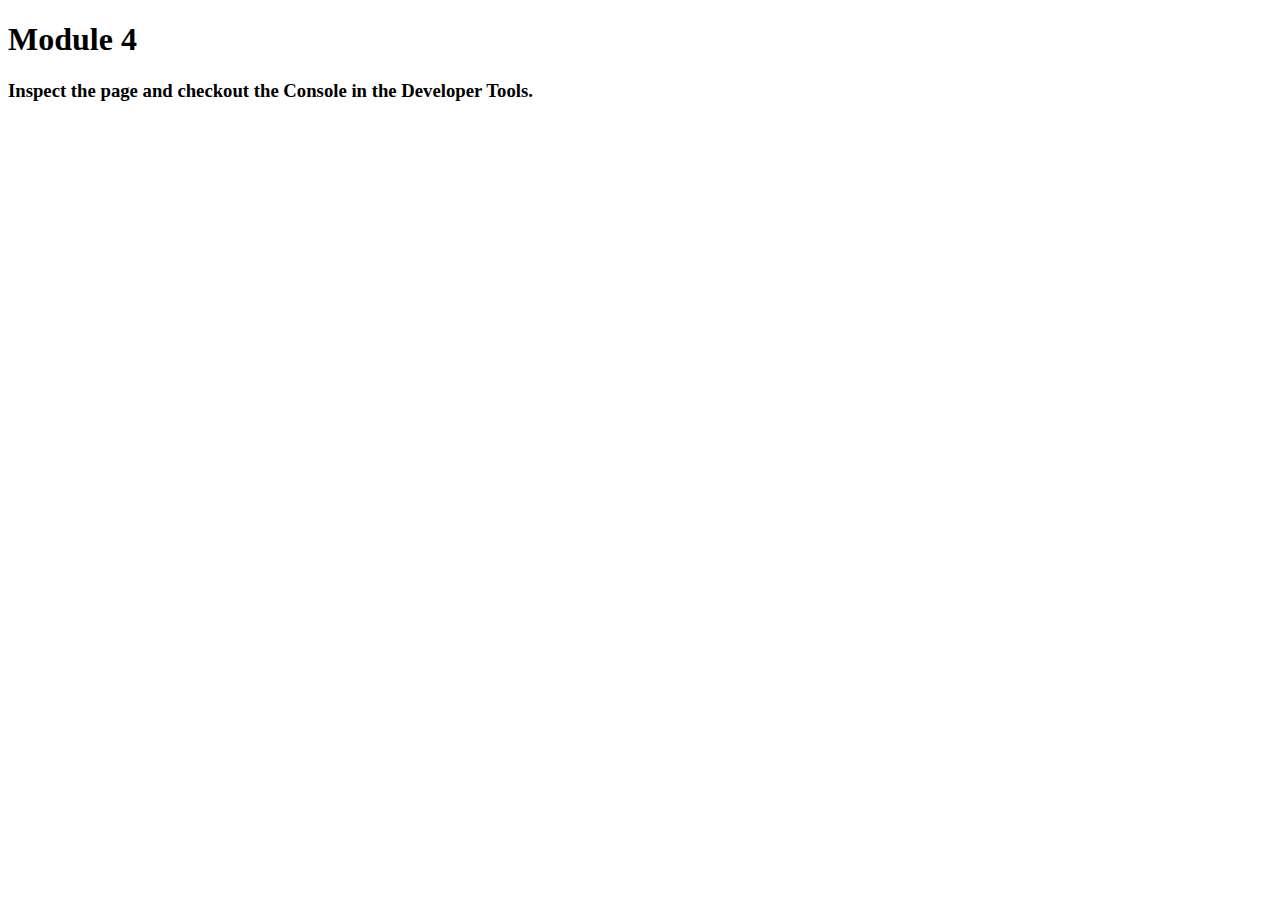
<file: mod4answers/index.html>
<!DOCTYPE html>
<html>
<head>
  <meta charset="utf-8">
  <title>Module 4 Solution</title>
  <script>
    var names = []; // DO NOT REMOVE
  </script>
  <script src="SpeakHello.js"></script>
  <script src="SpeakGoodBye.js"></script>
  <script src="script.js"></script>
</head>
<body>
  <h1><middle>Module 4</middle></h1>
  <h3>Inspect the page and checkout the Console in the Developer Tools.</h3>
</body>
</html>
</file>
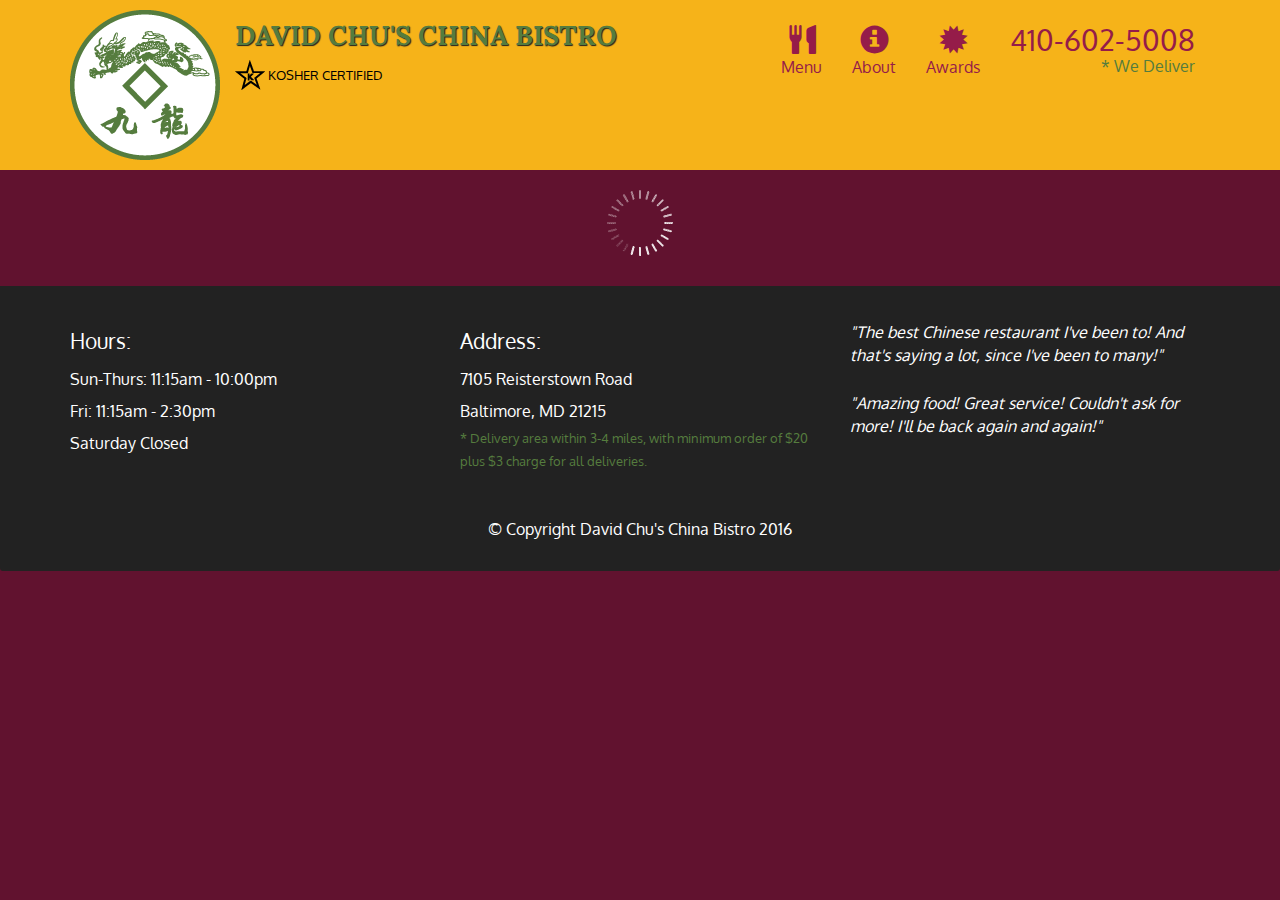
<file: mod5answers/index.html>
<!doctype html>
<html lang="en">
  <head>
    <meta charset="utf-8">
    <meta http-equiv="X-UA-Compatible" content="IE=edge">
    <meta name="viewport" content="width=device-width, initial-scale=1">
    <title>David Chu's China Bistro</title>
    <link rel="stylesheet" href="css/bootstrap.min.css">
    <link rel="stylesheet" href="css/styles.css">
    <link href='https://fonts.googleapis.com/css?family=Oxygen:400,300,700' rel='stylesheet' type='text/css'>
    <link href='https://fonts.googleapis.com/css?family=Lora' rel='stylesheet' type='text/css'>
  </head>
<body>
  <header>
    <nav id="header-nav" class="navbar navbar-default">
      <div class="container">
        <div class="navbar-header">
          <a href="index.html" class="pull-left visible-md visible-lg">
            <div id="logo-img" alt="Logo image"></div>
          </a>

          <div class="navbar-brand">
            <a href="index.html"><h1>David Chu's China Bistro</h1></a>
            <p>
              <img src="images/star-k-logo.png" alt="Kosher certification">
              <span>Kosher Certified</span>
            </p>
          </div>

          <button id="navbarToggle" type="button" class="navbar-toggle collapsed" data-toggle="collapse" data-target="#collapsable-nav" aria-expanded="false">
            <span class="sr-only">Toggle navigation</span>
            <span class="icon-bar"></span>
            <span class="icon-bar"></span>
            <span class="icon-bar"></span>
          </button>
        </div>
        
        <div id="collapsable-nav" class="collapse navbar-collapse">
           <ul id="nav-list" class="nav navbar-nav navbar-right">
            <li id="navHomeButton" class="visible-xs active">
              <a href="index.html">
                <span class="glyphicon glyphicon-home"></span> Home</a>
            </li>
            <li id="navMenuButton">
              <a href="#" onclick="$dc.loadMenuCategories();">
                <span class="glyphicon glyphicon-cutlery"></span><br class="hidden-xs"> Menu</a>
            </li>
            <li>
              <a href="#">
                <span class="glyphicon glyphicon-info-sign"></span><br class="hidden-xs"> About</a>
            </li>
            <li>
              <a href="#">
                <span class="glyphicon glyphicon-certificate"></span><br class="hidden-xs"> Awards</a>
            </li>
            <li id="phone" class="hidden-xs">
              <a href="tel:410-602-5008">
                <span>410-602-5008</span></a><div>* We Deliver</div>
            </li>
          </ul><!-- #nav-list -->
        </div><!-- .collapse .navbar-collapse -->
      </div><!-- .container -->
    </nav><!-- #header-nav -->
  </header>

  <div id="call-btn" class="visible-xs">
    <a class="btn" href="tel:410-602-5008">
    <span class="glyphicon glyphicon-earphone"></span>
    410-602-5008
    </a>
  </div>
  <div id="xs-deliver" class="text-center visible-xs">* We Deliver</div>

  <div id="main-content" class="container"></div>

  <footer class="panel-footer">
    <div class="container">
      <div class="row">
        <section id="hours" class="col-sm-4">
          <span>Hours:</span><br>
          Sun-Thurs: 11:15am - 10:00pm<br>
          Fri: 11:15am - 2:30pm<br>
          Saturday Closed
          <hr class="visible-xs">
        </section>
        <section id="address" class="col-sm-4">
          <span>Address:</span><br>
          7105 Reisterstown Road<br>
          Baltimore, MD 21215
          <p>* Delivery area within 3-4 miles, with minimum order of $20 plus $3 charge for all deliveries.</p>
          <hr class="visible-xs">
        </section>
        <section id="testimonials" class="col-sm-4">
          <p>"The best Chinese restaurant I've been to! And that's saying a lot, since I've been to many!"</p>
          <p>"Amazing food! Great service! Couldn't ask for more! I'll be back again and again!"</p>
        </section>
      </div>
      <div class="text-center">&copy; Copyright David Chu's China Bistro 2016</div>
    </div>
  </footer>

  <!-- jQuery (Bootstrap JS plugins depend on it) -->
  <script src="js/jquery-2.1.4.min.js"></script>
  <script src="js/bootstrap.min.js"></script>
  <script src="js/ajax-utils.js"></script>
  <script src="js/script.js"></script>
</body>
</html>
</file>
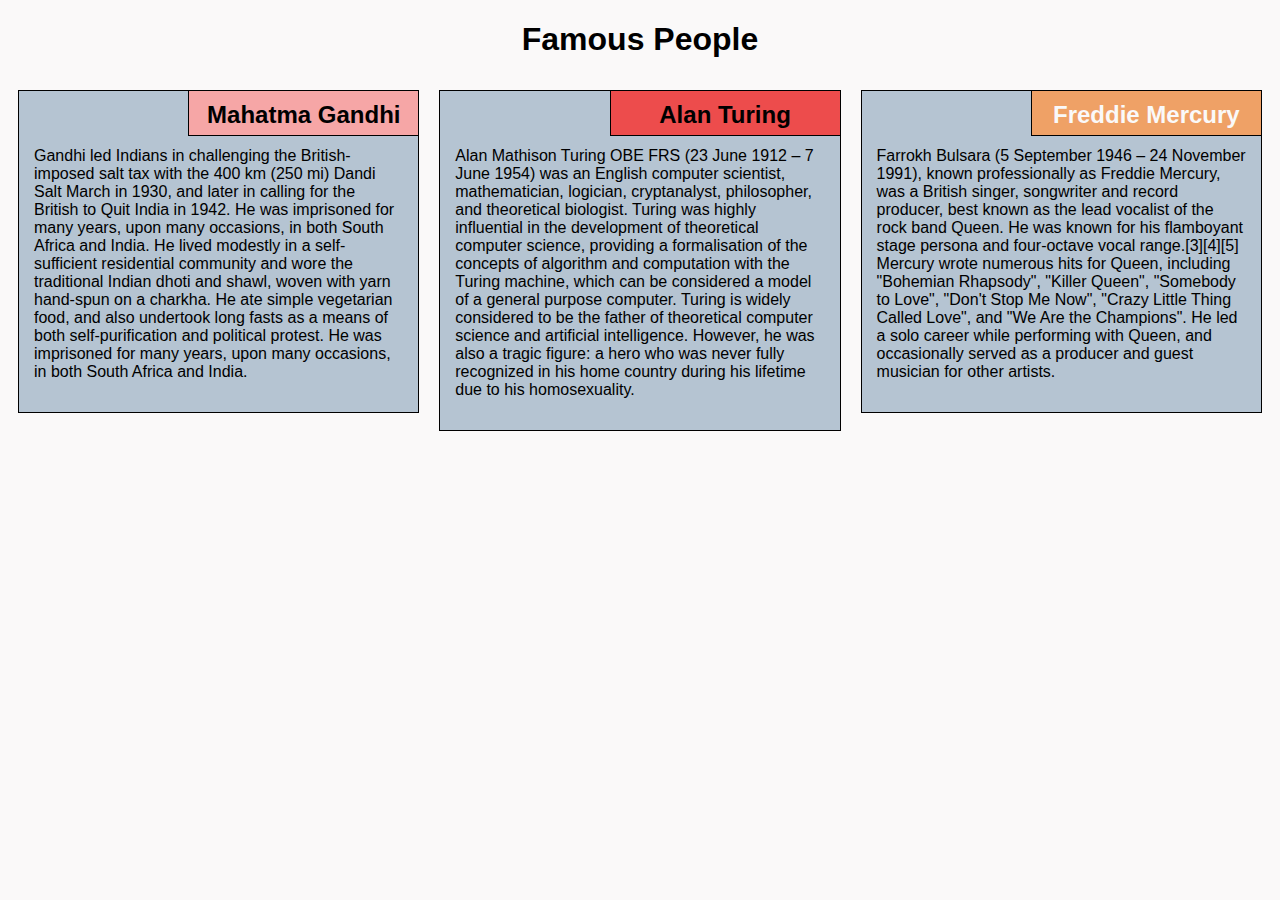
<file: module2-answer/index.html>
<!DOCTYPE html>
<html lang="en">

<head>
    <meta charset="utf-8">
    <meta name="viewport" content="width=device-width, initial-scale=1">
    <title>Assignment Solution for Module 2</title>
    <link rel="stylesheet" href="csstyle.css">
</head>

<body>
    <h1>Famous People</h1>
    <div class="row">
        <div class="col-lg-4 col-md-6 col-sm-12">
            <section class="gandhi">
                <h2>Mahatma Gandhi</h2>
                <p>
                    Gandhi led Indians in challenging the British-imposed salt tax with the 400 km (250 mi) Dandi Salt March in 1930, and later in calling for the British to Quit India in 1942. He was imprisoned for many years, upon many occasions, in both South Africa and India. He lived modestly in a self-sufficient residential community and wore the traditional Indian dhoti and shawl, woven with yarn hand-spun on a charkha. He ate simple vegetarian food, and also undertook long fasts as a means of both self-purification and political protest. He was imprisoned for many years, upon many occasions, in both South Africa and India. 
                </p>
            </section>
        </div>
        <div class="col-lg-4 col-md-6 col-sm-12">
            <section class="turing">
                <h2>Alan Turing</h2>
                <p>
                    Alan Mathison Turing OBE FRS (23 June 1912 – 7 June 1954) was an English computer scientist, mathematician, logician, cryptanalyst, philosopher, and theoretical biologist. Turing was highly influential in the development of theoretical computer science, providing a formalisation of the concepts of algorithm and computation with the Turing machine, which can be considered a model of a general purpose computer. Turing is widely considered to be the father of theoretical computer science and artificial intelligence. However, he was also a tragic figure: a hero who was never fully recognized in his home country during his lifetime due to his homosexuality.
                </p>
            </section>
        </div>
        <div class="col-lg-4 col-md-12 col-sm-12">
            <section class="fred">
                <h2>Freddie Mercury</h2>
                <p>
                   Farrokh Bulsara (5 September 1946 – 24 November 1991), known professionally as Freddie Mercury, was a British singer, songwriter and record producer, best known as the lead vocalist of the rock band Queen. He was known for his flamboyant stage persona and four-octave vocal range.[3][4][5] Mercury wrote numerous hits for Queen, including "Bohemian Rhapsody", "Killer Queen", "Somebody to Love", "Don't Stop Me Now", "Crazy Little Thing Called Love", and "We Are the Champions". He led a solo career while performing with Queen, and occasionally served as a producer and guest musician for other artists.
                </p>
            </section>
        </div>
    </div>
</body>

</html>
</file>
<file: mod5answers/css/styles.css>
body {
  font-size: 16px;
  color: #fff;
  background-color: #61122f;
  font-family: 'Oxygen', sans-serif;
}

/** HEADER **/
#header-nav {
  background-color: #f6b319;
  border-radius: 0;
  border: 0;
}

#logo-img {
  background: url('../images/restaurant-logo_large.png') no-repeat;
  width: 150px;
  height: 150px;
  margin: 10px 15px 10px 0;
}

.navbar-brand {
  padding-top: 25px;
}
.navbar-brand h1 { /* Restaurant name */
  font-family: 'Lora', serif;
  color: #557c3e;
  font-size: 1.5em;
  text-transform: uppercase;
  font-weight: bold;
  text-shadow: 1px 1px 1px #222;
  margin-top: 0;
  margin-bottom: 0;
  line-height: .75;
}
.navbar-brand a:hover, .navbar-brand a:focus {
  text-decoration: none;
}
.navbar-brand p { /* Kosher cert */
  color: #000;
  text-transform: uppercase;
  font-size: .7em;
  margin-top: 15px;
}
.navbar-brand p span { /* Star-K */
  vertical-align: middle;
}

#nav-list {
  margin-top: 10px;
}
#nav-list a {
  color: #951C49;
  text-align: center;
}
#nav-list a:hover {
  background: #E7E7E7;
}
#nav-list a span {
  font-size: 1.8em;
}

#phone {
  margin-top: 5px;
}
#phone a { /* Phone number */
  text-align: right;
  padding-bottom: 0;
}
#phone div { /* We Deliver */
  color: #557c3e;
  text-align: right;
  padding-right: 15px;
}

.navbar-header button.navbar-toggle, .navbar-header .icon-bar {
  border: 1px solid #61122f;
}
.navbar-header button.navbar-toggle {
  clear: both;
  margin-top: -30px;
}
/* END HEADER */

/* FOOTER */
.panel-footer {
  margin-top: 30px;
  padding-top: 35px;
  padding-bottom: 30px;
  background-color: #222;
  border-top: 0;
}
.panel-footer div.row {
  margin-bottom: 35px;
}
#hours, #address {
  line-height: 2;
}
#hours > span, #address > span {
  font-size: 1.3em;
}
#address p {
  color: #557c3e;
  font-size: .8em;
  line-height: 1.8;
}
#testimonials {
  font-style: italic;
}
#testimonials p:nth-child(2) {
  margin-top: 25px;
}
/* END FOOTER */



/* HOME PAGE */
.container .jumbotron {
  box-shadow: 0 0 50px #3F0C1F;
  border: 2px solid #3F0C1F;
}

#menu-tile, #specials-tile, #map-tile {
  height: 250px;
  width: 100%;
  margin-bottom: 15px;
  position: relative;
  border: 2px solid #3F0C1F;
  overflow: hidden;
}
#menu-tile:hover, #specials-tile:hover, #map-tile:hover {
  box-shadow: 0 1px 5px 1px #cccccc;
}
#menu-tile {
  background: url('../images/menu-tile.jpg') no-repeat;
  background-position: center;
}
#specials-tile {
  background: url('../images/specials-tile.jpg') no-repeat;
  background-position: center;
}
#menu-tile span, #specials-tile span, #map-tile span {
  position: absolute;
  bottom: 0;
  right: 0;
  width: 100%;
  text-align: center;
  font-size: 1.6em;
  text-transform: uppercase;
  background-color: #000;
  color: #fff;
  opacity: .8;
}
/* END HOME PAGE */

/* MENU CATEGORIES PAGE */
.category-tile { 
  position: relative;
  border: 2px solid #3F0C1F;
  overflow: hidden;
  width: 200px;
  height: 200px;
  margin: 0 auto 15px;
}
.category-tile span {
  position: absolute;
  bottom: 0;
  right: 0;
  width: 100%;
  text-align: center;
  font-size: 1.2em;
  text-transform: uppercase;
  background-color: #000;
  color: #fff;
  opacity: .8;
}
.category-tile:hover {
  box-shadow: 0 1px 5px 1px #cccccc;
}

#menu-categories-title + div {
  margin-bottom: 50px;
}
/* END MENU CATEGORIES PAGE */

/* SINGLE CATEGORY PAGE */
.menu-item-tile {
  margin-bottom: 25px;
}
.menu-item-tile hr {
  width: 80%;
}
.menu-item-tile .menu-item-price {
  font-size: 1.1em;
  text-align: right;
  margin-top: -15px;
  margin-right: -15px;
}
.menu-item-tile .menu-item-price span {
  font-size: .6em;
}
.menu-item-photo {
  position: relative;
  border: 2px solid #3F0C1F; 
  overflow: hidden;
  padding: 0;
  margin-right: -15px;
  margin-left: auto;
  margin-bottom: 20px;
  max-width: 250px;
}
.menu-item-photo div {
  position: absolute;
  bottom: 0;
  right: 0;
  width: 80px;
  background-color: #557c3e;
  text-align: center;
}
.menu-item-description {
  padding-right: 30px;
}
h3.menu-item-title {
  margin: 0 0 10px;
}
.menu-item-details {
  font-size: .9em;
  font-style: italic;
}
/* END SINGLE CATEGORY PAGE */


/********** Large devices only **********/
@media (min-width: 1200px) {
  .container .jumbotron {
    background: url('../images/jumbotron_1200.jpg') no-repeat;
    height: 675px;
  }
}

/********** Medium devices only **********/
@media (min-width: 992px) and (max-width: 1199px) {
  /* Header */
  #logo-img {
    background: url('../images/restaurant-logo_medium.png') no-repeat;
    width: 100px;
    height: 100px;
    margin: 5px 5px 5px 0;
  }
  /* End Header */

  /* Home Page */
  .container .jumbotron {
    background: url('../images/jumbotron_992.jpg') no-repeat;
    height: 558px;
  }
  /* End Home Page */
}

/********** Small devices only **********/
@media (min-width: 768px) and (max-width: 991px) {
  /* Home Page */
  .container .jumbotron {
    background: url('../images/jumbotron_768.jpg') no-repeat;
    height: 432px;
  }
  /* End Home Page */
}

/********** Extra small devices only **********/
@media (max-width: 767px) {
  /* Header */
  .navbar-brand {
    padding-top: 10px;
    height: 80px;
  }
  .navbar-brand h1 { /* Restaurant name */
    padding-top: 10px;
    font-size: 5vw; /* 1vw = 1% of viewport width */
  }
  .navbar-brand p { /* Kosher cert */
    font-size: .6em;
    margin-top: 12px;
  }
  .navbar-brand p img { /* Star-K */
    height: 20px;
  }

  #collapsable-nav a { /* Collapsed nav menu text */
    font-size: 1.2em;
  }
  #collapsable-nav a span { /* Collapsed nav menu glyph */
    font-size: 1em;
    margin-right: 5px;
  }

  #call-btn > a {
    font-size: 1.5em;
    display: block;
    margin: 0 20px;
    padding: 10px;
    border: 2px solid #fff;
    background-color: #f6b319;
    color: #951c49;
  }
  #xs-deliver {
    margin-top: 5px;
    font-size: .7em;
    letter-spacing: .1em;
    text-transform: uppercase;
  }
  /* End Header */

  /* Footer */
  .panel-footer section {
    margin-bottom: 30px;
    text-align: center;
  }
  .panel-footer section:nth-child(3) {
    margin-bottom: 0; /* margin already exists on the whole row */
  }
  .panel-footer section hr {
    width: 50%;
  }
  /* End Footer */

  /* Home Page */
  .container .jumbotron {
    margin-top: 30px;
    padding: 0;
  }
  #menu-tile, #specials-tile {
    width: 360px;
    margin: 0 auto 15px;
  }

  .menu-item-photo {
    margin-right: auto;
  }
  .menu-item-tile .menu-item-price {
    text-align: center;
  }
  .menu-item-description {
    text-align: center;;
  }
}


/********** Super extra small devices Only :-) (e.g., iPhone 4) **********/
@media (max-width: 479px) {
  /* Header */
  .navbar-brand h1 { /* Restaurant name */
    padding-top: 5px;
    font-size: 6vw;
  }
  /* End Header */
  
  /* Home page */
  #menu-tile, #specials-tile {
    width: 280px;
    margin: 0 auto 15px;
  }

  .col-xxs-12 {
    position: relative;
    min-height: 1px;
    padding-right: 15px;
    padding-left: 15px;
    float: left;
    width: 100%;
  }
}
</file>
<file: module2-answer/csstyle.css>
* {
    box-sizing: border-box;
    font-family: Helvetica;
}

body {
    background-color: #FAF9F9;
}

h1 {
    text-align: center;
    color: black;
}


.row {
    width: 100%;
}


@media (min-width: 992px) {
    .col-lg-1, .col-lg-2, .col-lg-3, .col-lg-4, .col-lg-5, .col-lg-6, .col-lg-7, .col-lg-8, .col-lg-9, .col-lg-10, .col-lg-11, .col-lg-12 {
        float: left;
    }
    .col-lg-1 
    {
        width: 8.33%;
    }
    .col-lg-2 
    {
        width: 16.66%;
    }
    .col-lg-3
    {
        width: 25%;
    }
    .col-lg-4
    {
        width: 33.33%;
    }
    .col-lg-5 {
        width: 41.66%;
    }
    .col-lg-6 
    {
        width: 50%;
    }
    .col-lg-7 {
        width: 58.33%;
    }
    .col-lg-8 {
        width: 66.66%;
    }
    .col-lg-9 
    {
        width: 74.99%;
    }
    .col-lg-10 
    {
        width: 83.33%;
    }
    .col-lg-11 
    {
        width: 91.66%;
    }
    .col-lg-12 
    {
        width: 100%;
    }
}



@media (min-width: 768px) and (max-width: 991px) {
    .col-md-1, .col-md-2, .col-md-3, .col-md-4, .col-md-5, .col-md-6, .col-md-7, .col-md-8, .col-md-9, .col-md-10, .col-md-11, .col-md-12 {
        float: left;
    }
    .col-md-1 {
        width: 8.33%;
    }
    .col-md-2 {
        width: 16.66%;
    }
    .col-md-3 {
        width: 25%;
    }
    .col-md-4 {
        width: 33.33%;
    }
    .col-md-5 {
        width: 41.66%;
    }
    .col-md-6 {
        width: 50%;
    }
    .col-md-7 {
        width: 58.33%;
    }
    .col-md-8 {
        width: 66.66%;
    }
    .col-md-9 {
        width: 74.99%;
    }
    .col-md-10 {
        width: 83.33%;
    }
    .col-md-11 {
        width: 91.66%;
    }
    .col-md-12 {
        width: 100%;
    }
}


/* Mobile view options */

@media (max-width: 767px) {
    .col-sm-1, .col-sm-2, .col-sm-3, .col-sm-4, .col-sm-5, .col-sm-6, .col-sm-7, .col-sm-8, .col-sm-9, .col-sm-10, .col-sm-11, .col-sm-12 {
        float: left;
    }
    .col-sm-1 
    {
        width: 8.33%;
    }
    .col-sm-2 
    {
        width: 16.66%;
    }
    .col-sm-3 
    {
        width: 25%;
    }
    .col-sm-4 {
        width: 33.33%;
    }
    .col-sm-5 
    {
        width: 41.66%;
    }
    .col-sm-6 {
        width: 50%;
    }
    .col-sm-7 {
        width: 58.33%;
    }
    .col-sm-8 
    {
        width: 66.66%;
    }
    .col-sm-9
    {
        width: 74.99%;
    }
    .col-sm-10 {
        width: 83.33%;
    }
    .col-sm-11
    {
        width: 91.66%;
    }
    .col-sm-12 
    {
        width: 100%;
    }
}


section {
    border: 1px solid black;
    background-color: #b5c4d2;
    margin: 10px;
}

section>h2 {
    float: right;
    border-bottom: 1px solid black;
    border-left: 1px solid black;
    margin: 0;
    width: 230px;
    text-align: center;
    font-style: Arial;
    font-size: 24px;
    font-weight: bold;
    height: 45px;
    padding-top: 10px;
}

section.gandhi>h2 {
    background-color: #F6A6A6;
}

section.turing>h2 {
    background-color: #ED4C4C;
}

section.fred>h2 {
    color: #FAF9F9;
    background-color: #EFA166;
}

section>p {
    padding: 40px 15px 15px 15px;
}
</file>
